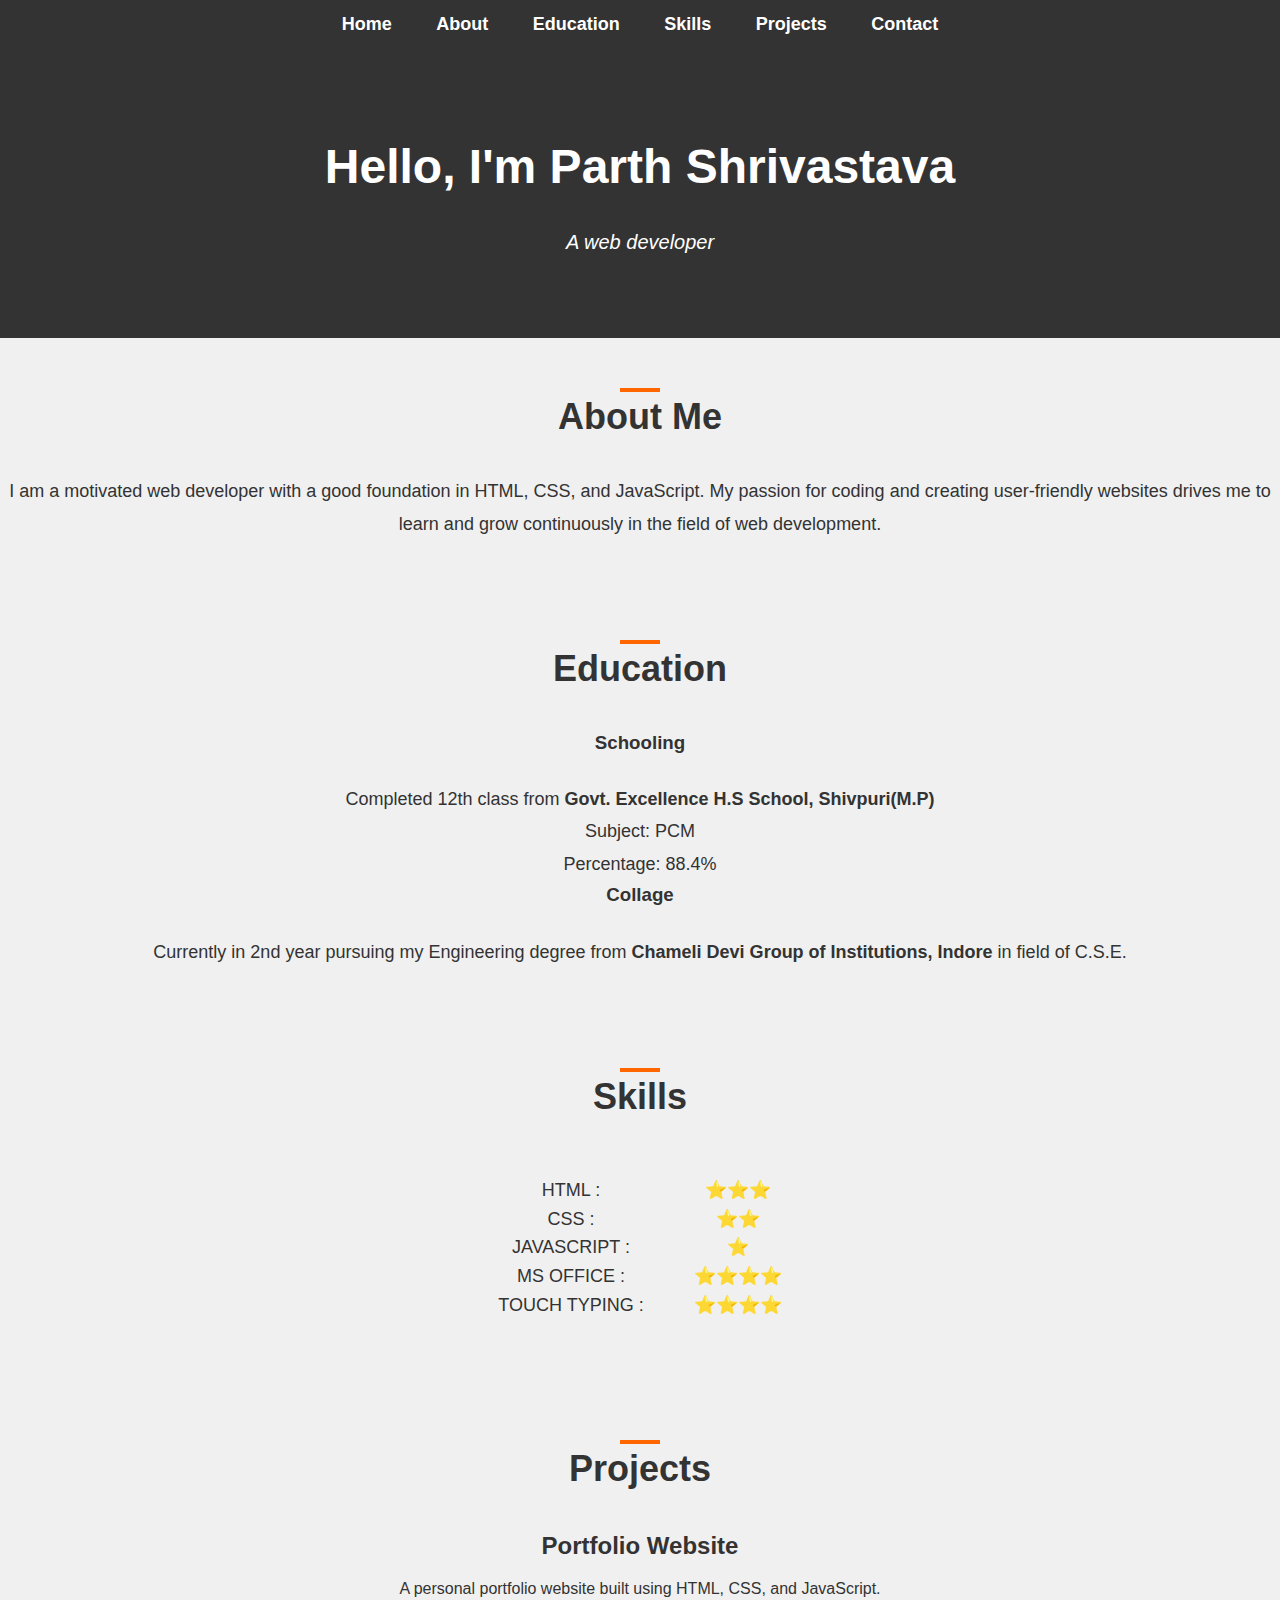
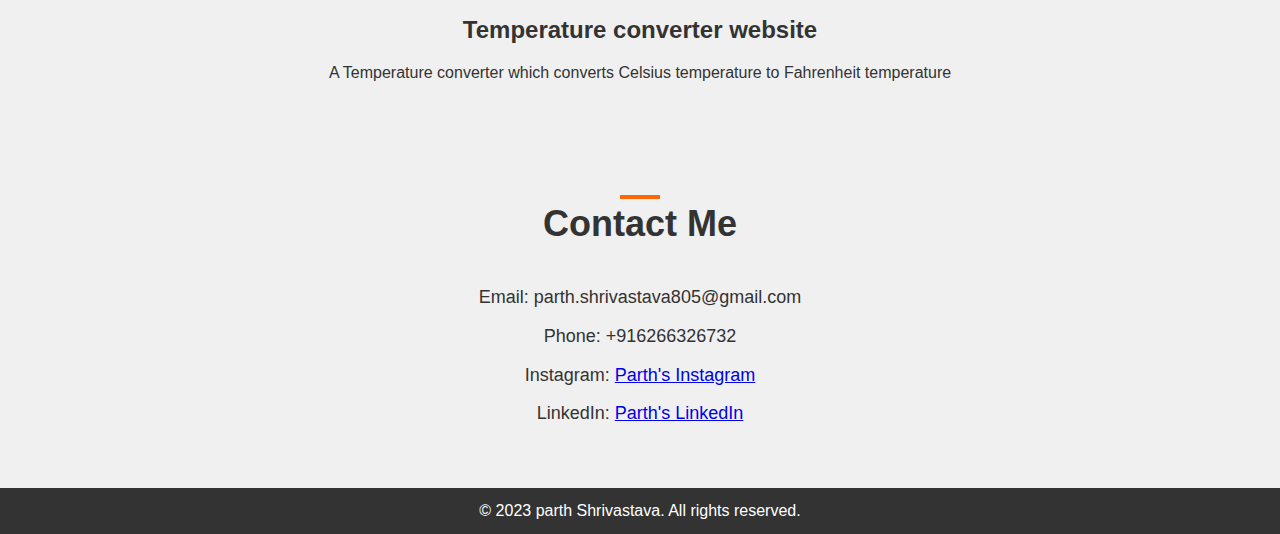
<file: Portfolio/index.html>
<!DOCTYPE html>
<html lang="en">

<head>
  <meta charset="UTF-8">
  <meta name="viewport" content="width=device-width, initial-scale=1.0">
  <title>My Portfolio</title>
  <link rel="stylesheet" href="styles.css">
</head>

<body>
  <header>
    <nav>
      <ul>
        <li><a href="#home">Home</a></li>
        <li><a href="#about">About</a></li>
        <li><a href="#education">Education</a></li>
        <li><a href="#skills">Skills</a></li>
        <li><a href="#projects">Projects</a></li>
        <li><a href="#contact">Contact</a></li>
      </ul>
    </nav>
  </header>

  <section id="home" class="hero">
    <h1>Hello, I'm Parth Shrivastava </h1>
    <p>A web developer</p>
    
  </section>

  <section id="about" class="about">
    <h2>About Me</h2>
    <p>
      I am a motivated web developer with a good foundation in HTML, CSS, and JavaScript. My passion for coding and
      creating
      user-friendly websites drives me to learn and grow continuously in the field of web development.
    </p>
  </section>

  <section id="education" class="education">
    <h2>Education</h2>
    <h3>Schooling</h3><br>
    <p>
        
        <p> Completed 12th class from <strong> Govt. Excellence H.S School, Shivpuri(M.P)</strong> </p>
        <p>Subject: PCM  </p>
        <p>Percentage: 88.4% </p>
    </p>
    <h3>Collage</h3><br>
    <p>
        Currently in 2nd year pursuing my Engineering degree from <strong>Chameli Devi Group of Institutions, Indore </strong>in field of C.S.E.
    </p>
  </section>

  <section id="skills" class="skills">
    <h2>Skills</h2>
    <ul>
        <table cellspacing="10">
            <tr>
                <td>
                   <p> HTML :</p>
                   <p> CSS :</p>
                   <p>JAVASCRIPT :</p> 
                  <p> MS OFFICE :</p>
                  <p> TOUCH TYPING :</p>
                </td>
                <td>
                  <p>  ⭐⭐⭐</p>
                    <p> ⭐⭐</p>
                  <p> ⭐</p> 
                  <p> ⭐⭐⭐⭐</p> 
                  <p> ⭐⭐⭐⭐</p> 
                </td>
            </tr>
          </table>
    </ul>
  </section>

  <section id="projects" class="projects">
    <h2>Projects</h2>
    <div class="project">
      <h3>Portfolio Website</h3>
      <p>A personal portfolio website built using HTML, CSS, and JavaScript.</p>
    </div>
    <div class="project">
      <h3>Temperature converter website </h3>
      <p>A Temperature converter which converts Celsius temperature to Fahrenheit temperature </p>
    </div>
  </section>

  <section id="contact" class="contact">
    <h2>Contact Me</h2>
    <p>Email: parth.shrivastava805@gmail.com</p>
    <p>Phone: +916266326732</p>
    <p>Instagram: <a href="https://www.instagram.com/">Parth's Instagram</a></p>
    <p>LinkedIn: <a href="https://www.linkedin.com/in/parth-shrivastava-3175a821b">Parth's LinkedIn</a></p>

  </section>

  <footer>
    <p>&copy; 2023 parth Shrivastava. All rights reserved.</p>
  </footer>
</body>

</html>
</file>
<file: Portfolio/styles.css>
* {
    box-sizing: border-box;
    margin: 0;
    padding: 0;
  }
  
  body {
    font-family: 'Segoe UI', Tahoma, Geneva, Verdana, sans-serif;
    line-height: 1.6;
    color: #333;
    background-color: #f0f0f0;
  }
  
  header {
    background-color: #333;
    padding: 10px;
    text-align: center;
  }
  
  header nav ul {
    list-style: none;
    margin: 0;
    padding: 0;
  }
  
  header nav ul li {
    display: inline-block;
    margin: 0 20px;
  }
  
  header nav ul li a {
    text-decoration: none;
    color: white;
    font-size: 18px;
    font-weight: bold;
    transition: color 0.3s ease;
  }
  
  header nav ul li a:hover {
    color: #ff6600;
  }
  
  .hero {
    text-align: center;
    padding: 80px 0;
    background-color: #333;
    color: white;
  }
  
  .hero h1 {
    font-size: 48px;
    margin-bottom: 20px;
  }
  
  .hero p {
    font-size: 20px;
    font-style: italic;
  }
  
  .about, .education, .skills, .projects, .contact {
    text-align: center;
    padding: 50px 0;
  }
  
  .about h2, .education h2, .skills h2, .projects h2, .contact h2 {
    font-size: 36px;
    font-weight: bold;
    margin-bottom: 30px;
    position: relative;
  }
  
  .about h2::before, .education h2::before, .skills h2::before, .projects h2::before, .contact h2::before {
    content: "";
    position: absolute;
    left: 50%;
    top: 0;
    transform: translateX(-50%);
    width: 40px;
    height: 4px;
    background-color: #ff6600;
  }
  
  .about p, .education p {
    font-size: 18px; 
    line-height: 1.8;
  }
  
  .skills ul {
    list-style: none;
    padding: 0;
  }
  
  .skills table {
    margin: 0 auto;
  }
  
  .skills th, .skills td {
    font-size: 18px;
    padding: 10px 20px;
  }
  
  .skills th {
    font-weight: normal;
  }
  
  .skills td {
    text-align: center;
  }
  
  .skills h2::before, .projects h2::before, .contact h2::before {
    content: "";
    display: inline-block;
    width: 40px;
    height: 4px;
    background-color: #ff6600;
    margin-right: 10px;
  }
  
  .projects .project, .contact p {
    font-size: 18px;
    margin-bottom: 10px;
  }
  
  .projects .project h3 {
    font-size: 24px;
    margin-bottom: 10px;
  }
  
  .projects .project p {
    font-size: 16px;
    line-height: 1.6;
  }
  
  footer {
    background-color: #333;
    color: white;
    text-align: center;
    padding: 10px;
  }
  
  footer p {
    font-size: 16px;
  }
</file>
